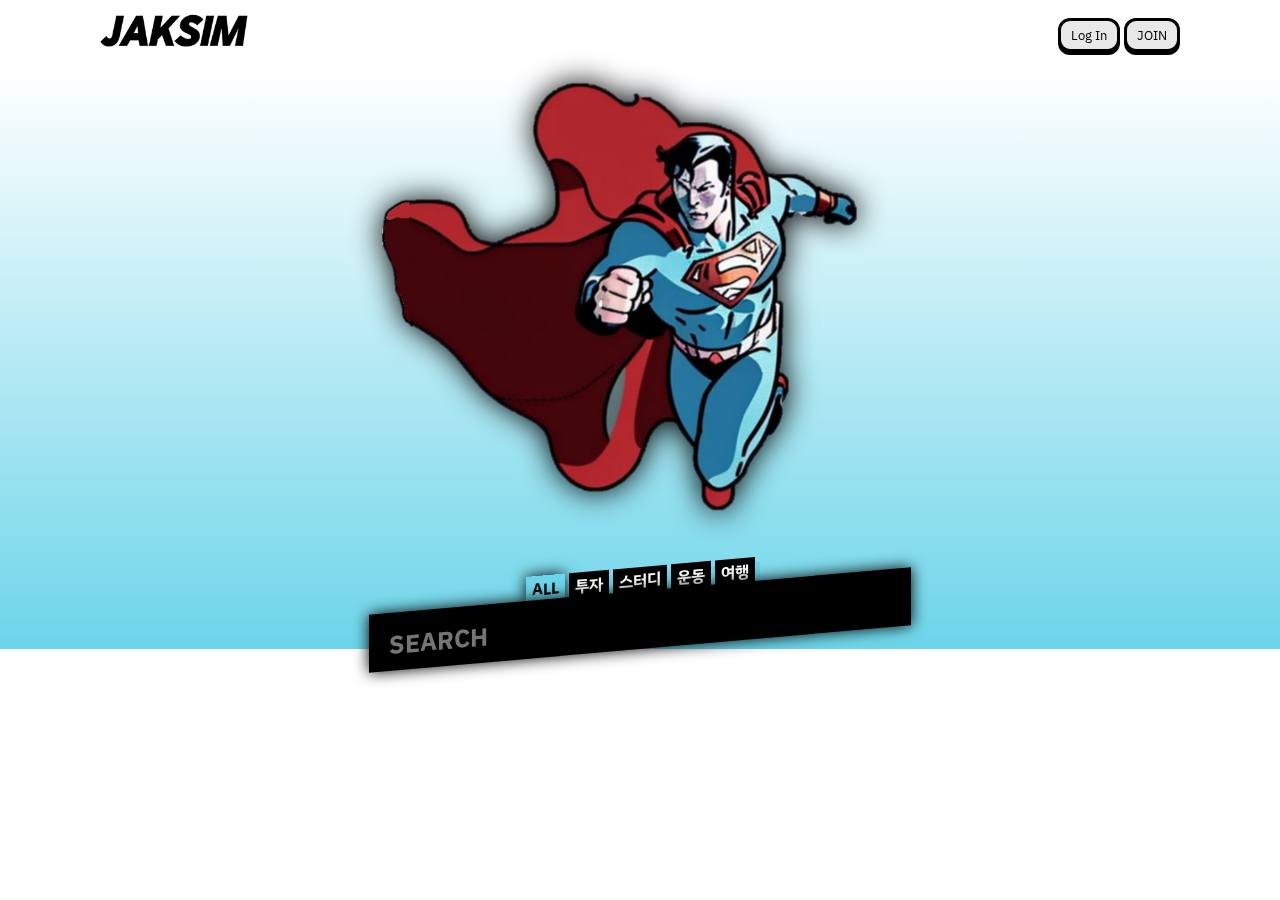
<file: pages/index.html>
<!DOCTYPE html>
<html lang="ko">
<head>
  <meta charset="UTF-8">
  <meta name="viewport" content="width=device-width, initial-scale=1.0">
  <title>JAKISM</title>
  <link rel="stylesheet" href="../css/common.css">
  <link rel="stylesheet" href="../css/main.css">
</head>
<body>
  <header>
    <a href="">
      <img class="main-logo" src="../assets/logo_black.png" alt="logo">
    </a>
    <div class="auth-box">
      <button class="effect-button">Log In</button>
      <button class="effect-button">JOIN</button>
    </div>
  </header>
  <div class="banner">
    <img class="banner-img" src="../assets/superman.png" alt="">
    <div class="category-container">
      <input type="radio" name="category" id="all" checked>
      <label for="all">ALL</label>
      <input type="radio" name="category" id="invest">
      <label for="invest">투자</label>
      <input type="radio" name="category" id="study">
      <label for="study">스터디</label>
      <input type="radio" name="category" id="workout">
      <label for="workout">운동</label>
      <input type="radio" name="category" id="travel">
      <label for="travel">여행</label>
    </div>
    <input class="search-bar" type="search" placeholder="SEARCH">
  </div>
</body>
</html>
</file>
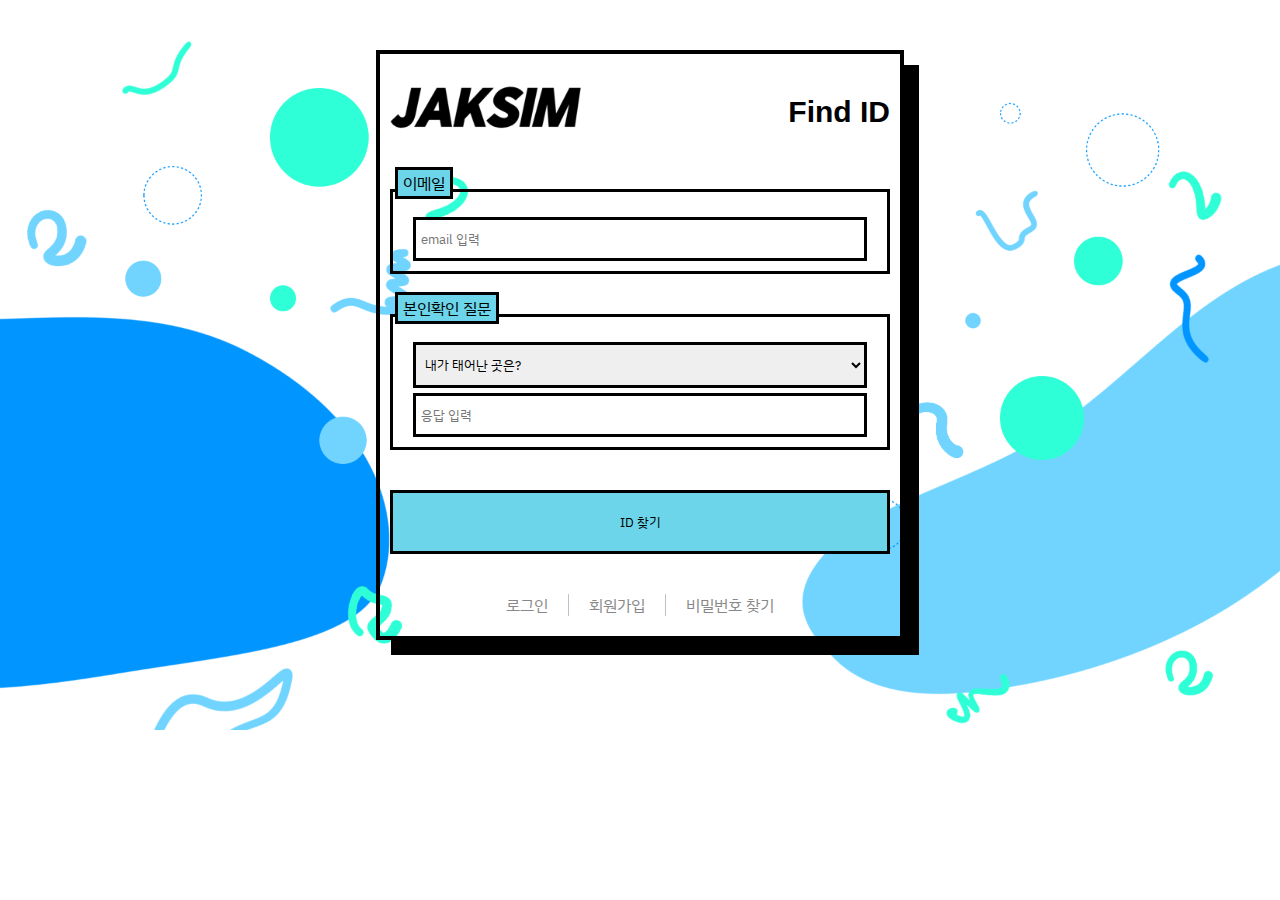
<file: pages/find-id.html>
<!DOCTYPE html>
<html lang="ko">
<head>
  <meta charset="UTF-8">
  <meta name="viewport" content="width=device-width, initial-scale=1.0">
  <title>JAKISM ID 찾기</title>
  <link rel="stylesheet" href="../css/common.css">
  <link rel="stylesheet" href="../css/auth.css">
</head>
<body>
  <div class="auth-background">
    <form class="auth-container">
      <div class="auth-head">
        <a href=""><img class="logo" src="../assets/logo_black.png" alt="logo"></a>
        <p class="page-title">Find ID</p>
      </div>
      <div class="input-box">
        <label for="email">이메일</label>
        <input id="email" type="emial" placeholder="email 입력">
      </div>
      <div class="input-box">
        <label for="">본인확인 질문</label>
        <select id="find-question">
          <option value="1">내가 태어난 곳은?</option>
          <option value="2">내가 처음 키운 반려동물 이름은?</option>
          <option value="3">내가 좋아하는 음식은?</option>
        </select>
        <input id="find-answer" type="text" placeholder="응답 입력">
      </div>
      <button>ID 찾기</button>
      <div class="auth-foot">
        <a href="../pages/log-in.html">로그인</a>
        <div class="vertical-line"></div>
        <a href="../pages/sign_in.html">회원가입</a>
        <div class="vertical-line"></div>
        <a href="../pages/find-pw.html">비밀번호 찾기</a>
      </div>
    </form>
  </div>
</body>
</html>
</file>
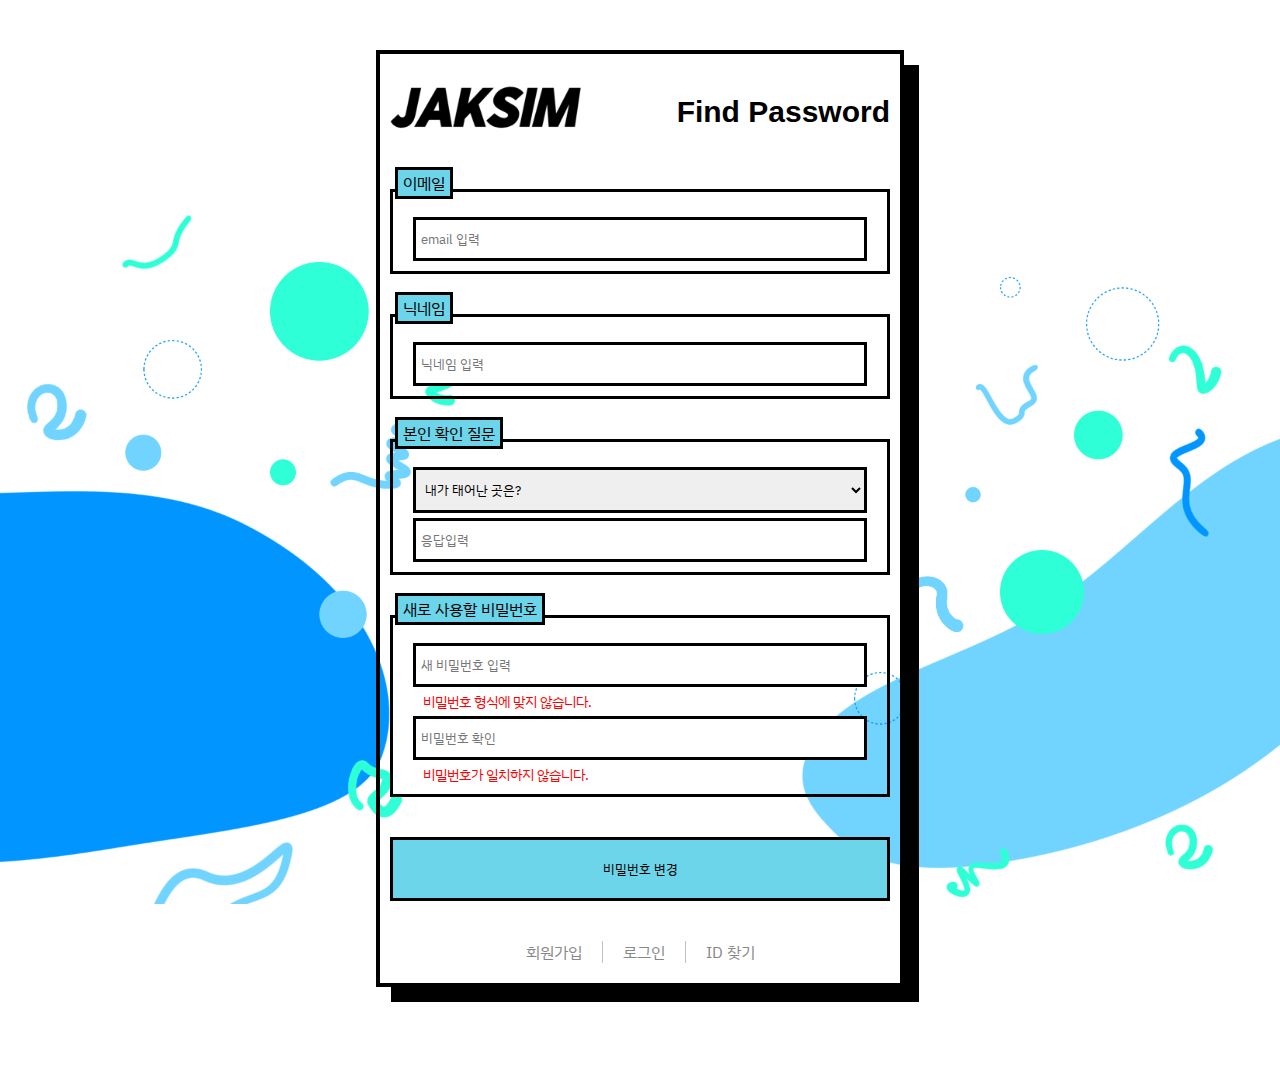
<file: pages/find-pw.html>
<!DOCTYPE html>
<html lang="ko">
<head>
  <meta charset="UTF-8">
  <meta name="viewport" content="width=device-width, initial-scale=1.0">
  <title>JAKSIM 비밀번호 찾기</title>
  <link rel="stylesheet" href="../css/common.css">
  <link rel="stylesheet" href="../css/auth.css">
</head>
<body>
  <div class="auth-background">
    <form class="auth-container">
      <div class="auth-head">
        <a href=""><img class="logo" src="../assets/logo_black.png" alt="logo"></a>
        <p class="page-title">Find Password</p>
      </div>
      <div class="input-box">
        <label for="email">이메일</label>
        <input id="email" type="email" placeholder="email 입력">
      </div>
      <div class="input-box">
        <label for="nickname">닉네임</label>
        <input id="nickname" type="text" placeholder="닉네임 입력">
      </div>
      <div class="input-box">
        <label for="find-question">본인 확인 질문</label>
        <select id="find-question">
          <option value="1">내가 태어난 곳은?</option>
          <option value="2">내가 처음 키운 반려동물 이름은?</option>
          <option value="3">내가 좋아하는 음식은?</option>
        </select>
        <input type="text" placeholder="응답입력">
      </div>
      <div class="input-box">
        <label for="new-password">새로 사용할 비밀번호</label>
        <input type="password" placeholder="새 비밀번호 입력">
        <p class="status-mes err">비밀번호 형식에 맞지 않습니다.</p>
        <input type="password" placeholder="비밀번호 확인">
        <p class="status-mes err">비밀번호가 일치하지 않습니다.</p>
      </div>
      <button>비밀번호 변경</button>
      <div class="auth-foot">
        <a href="../pages/sign_in.html">회원가입</a>
        <div class="vertical-line"></div>
        <a href="../pages/log-in.html">로그인</a>
        <div class="vertical-line"></div>
        <a href="../pages/find-id.html">ID 찾기</a>
      </div>
    </form>
  </div>
</body>
</html>
</file>
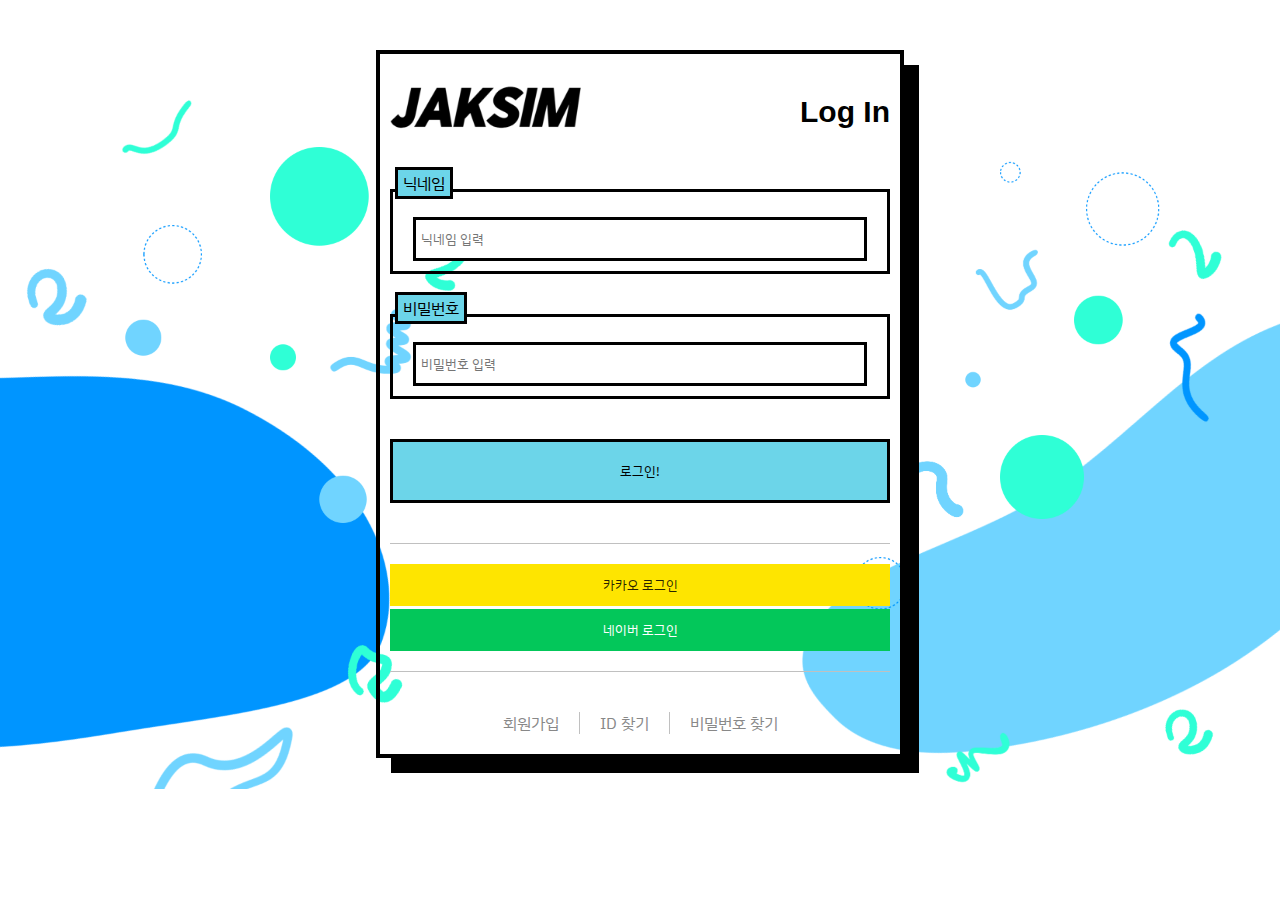
<file: pages/log-in.html>
<!DOCTYPE html>
<html lang="ko">
<head>
  <meta charset="UTF-8">
  <meta name="viewport" content="width=device-width, initial-scale=1.0">
  <title>JAKSIM-login</title>
  <link rel="stylesheet" href="../css/common.css">
  <link rel="stylesheet" href="../css/auth.css">
</head>
<body>
  <div class="auth-background">
    <form class="auth-container">
      <div class="auth-head">
        <a><img class="logo" src="../assets/logo_black.png" alt="logo"></a>
        <p class="page-title">Log In</p>
      </div>
      <div class="input-box">
        <label for="user-name">닉네임</label>
        <input type="text" id="user-name" placeholder="닉네임 입력"/>
      </div>
      <div class="input-box">
        <label for="password">비밀번호</label>
        <input type="password" id="password" placeholder="비밀번호 입력"/>
      </div>
      <button>로그인!</button>
      <div class="social-login">
        <button class="kakao-btn">카카오 로그인</button>
        <button class="naver-btn">네이버 로그인</button>
      </div>
      <div class="auth-foot">
        <a href="../pages/sign_in.html">회원가입</a>
        <div class="vertical-line"></div>
        <a href="../pages/find-id.html">ID 찾기</a>
        <div class="vertical-line"></div>
        <a href="../pages/find-pw.html">비밀번호 찾기</a>
      </div>
    </form>
  </div>
</body>
</html>
</file>
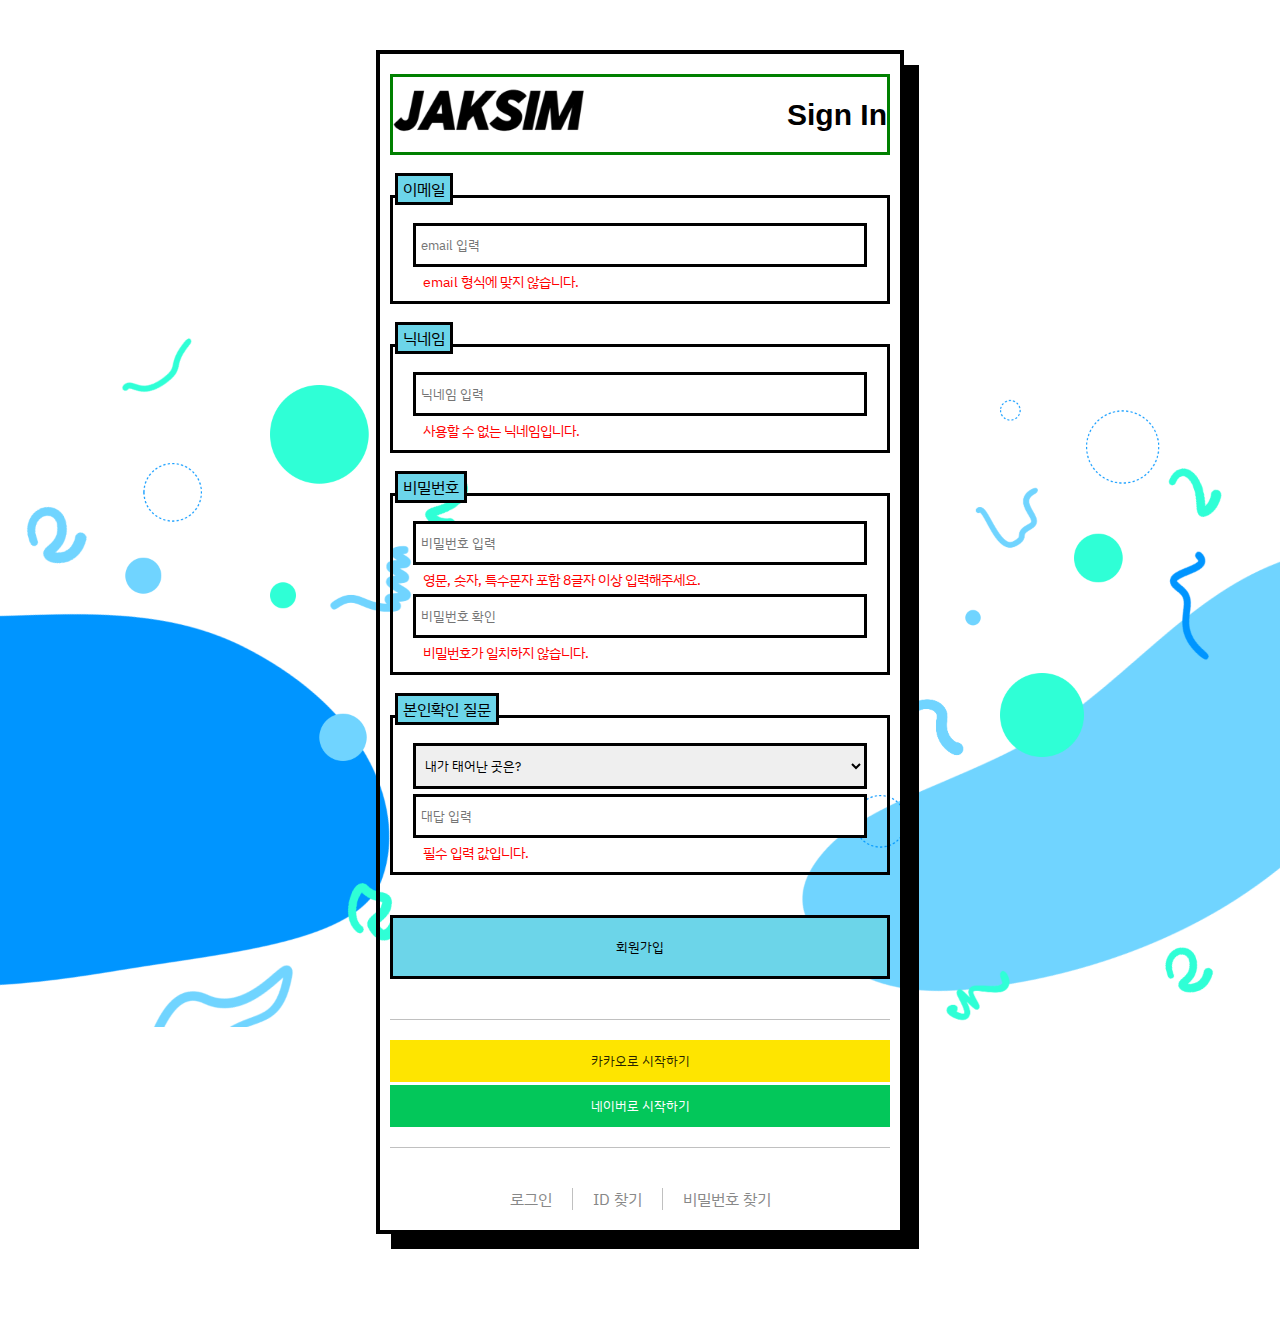
<file: pages/sign_in.html>
<!DOCTYPE html>
<html lang="ko">
<head>
  <meta charset="UTF-8">
  <meta name="viewport" content="width=device-width, initial-scale=1.0">
  <title>JAKSIM 회원가입</title>
  <link rel="stylesheet" href="../css/common.css">
  <link rel="stylesheet" href="../css/auth.css">
</head>
<body>
  <div class="auth-background">
    <form class="auth-container">
      <div style="border: 3px solid green;" class="auth-head">
        <a href=""><img class="logo" src="../assets/logo_black.png" alt="logo"></a>
        <p class="page-title">Sign In</p>
      </div>
      <div class="input-box">
        <label for="email">이메일</label>
        <input id="email" type="email" placeholder="email 입력">
        <p class="status-mes err">email 형식에 맞지 않습니다.</p>
      </div>
      <div class="input-box">
        <label for="user-name">닉네임</label>
        <input id="user-naem" type="text" placeholder="닉네임 입력">
        <p class="status-mes err">사용할 수 없는 닉네임입니다.</p>
      </div>
      <div class="input-box">
        <label for="password">비밀번호</label>
        <input id="password" type="password" placeholder="비밀번호 입력">
        <p class="status-mes err">영문, 숫자, 특수문자 포함 8글자 이상 입력해주세요.</p>
        <input id="password-check" type="password" placeholder="비밀번호 확인">
        <p class="status-mes err">비밀번호가 일치하지 않습니다.</p>
      </div>
      <div class="input-box">
        <label for="email">본인확인 질문</label>
        <select id="find-question">
          <option value="1">내가 태어난 곳은?</option>
          <option value="2">내가 처음 키운 반려동물 이름은?</option>
          <option value="3">내가 좋아하는 음식은?</option>
        </select>
        <input id="find-answer" type="text" placeholder="대답 입력">
        <p class="status-mes err">필수 입력 값입니다.</p>
      </div>
      <button>회원가입</button>
      <div class="social-login">
      <button type="button" class="kakao-btn">카카오로 시작하기</button>
      <button type="button" class="naver-btn">네이버로 시작하기</button>
      </div>
      <div class="auth-foot">
        <a href="../pages/log-in.html">로그인</a>
        <div class="vertical-line"></div>
        <a href="../pages/find-id.html">ID 찾기</a>
        <div class="vertical-line"></div>
        <a href="../pages/find-pw.html">비밀번호 찾기</a>
    </form>
  </div>
</body>
</html>
</file>
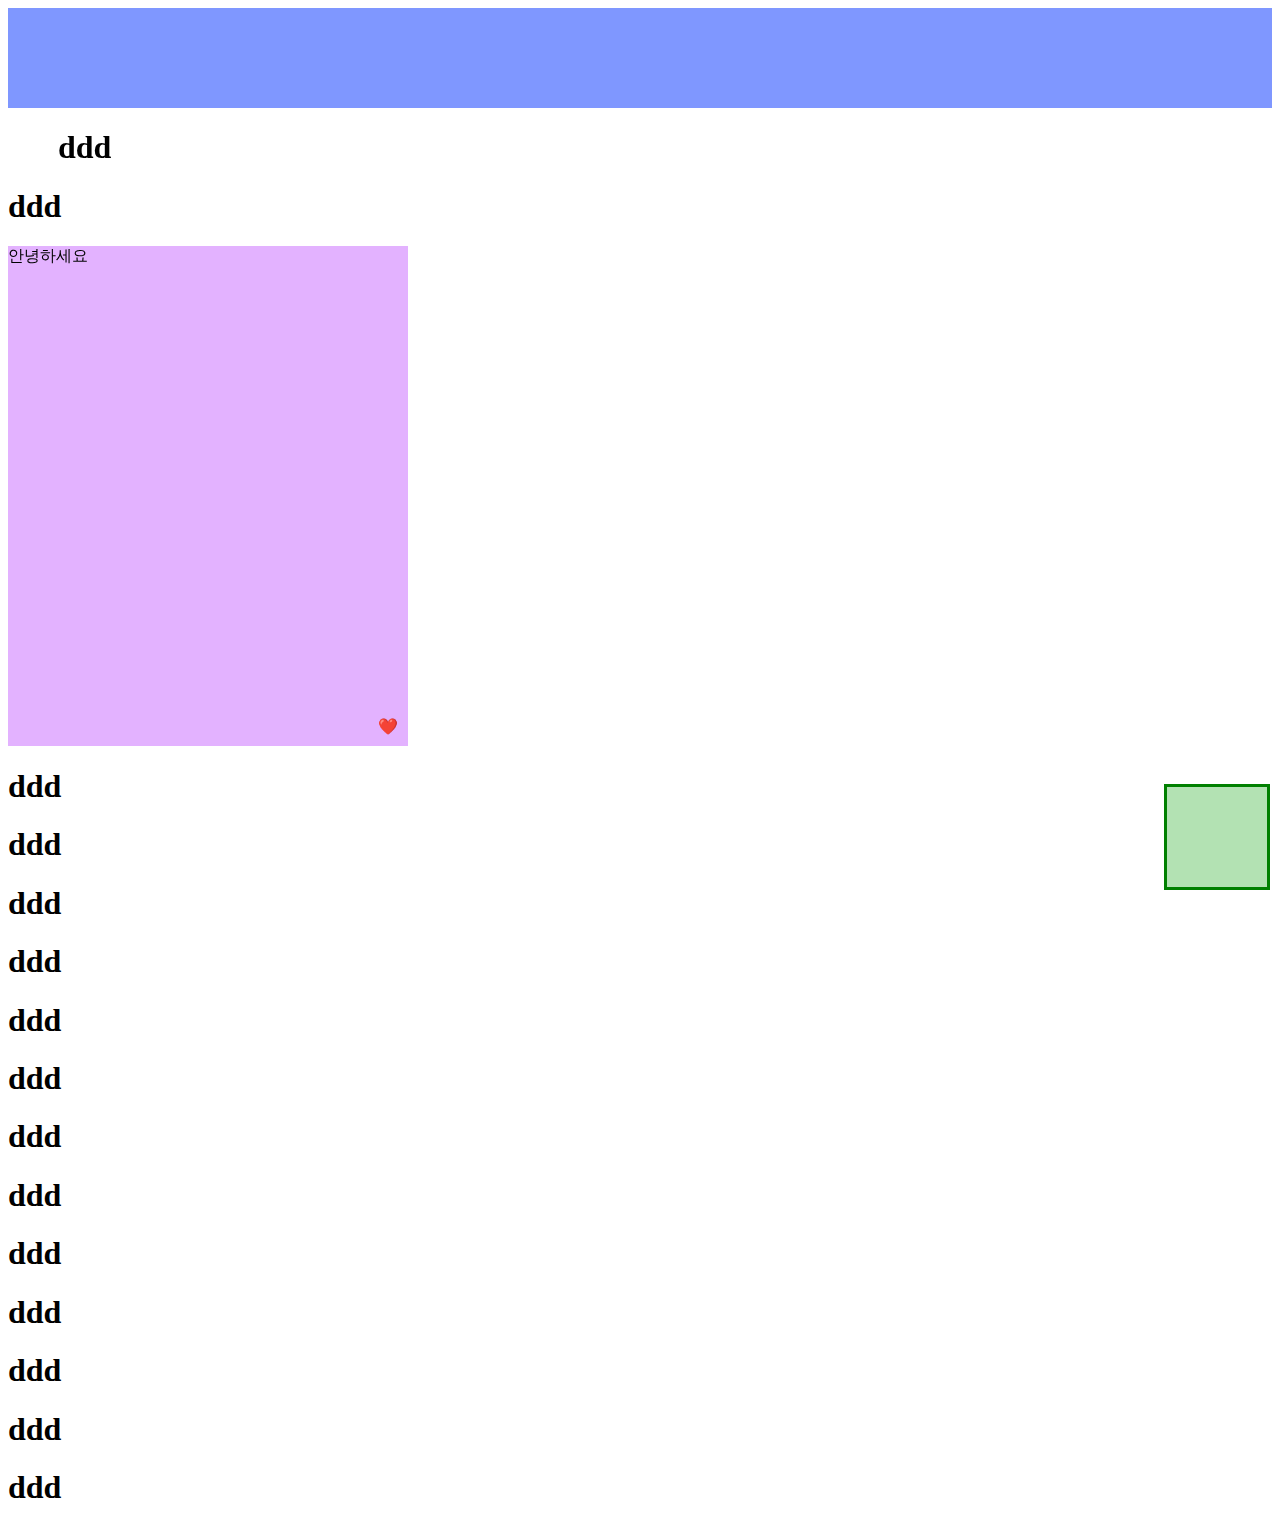
<file: study/1-position.html>
<!DOCTYPE html>
<html lang="ko">
<head>
  <meta charset="UTF-8">
  <meta name="viewport" content="width=device-width, initial-scale=1.0">
  <title>position속성</title>
  <style>
    #box1{
      border: 3px solid green;
      width: 100px;
      height: 100px;
      position: fixed;
      background-color: rgba(4, 160,4, 30%);
      /* top: 10px; */
      bottom: 10px;
      /* left: 10px; */
      right: 10px;
    }

    #box2{
      background-color: rgba(0, 47, 255, 0.5);
      width: 100%;
      height: 100px;
      position: sticky;
      top: -50px;
      left: 0;
      right: 0;
    }

    #h11{
      position: relative;
      left: 50px;
    }

    #box3 {
      position: relative;
      background-color: rgba(162, 0, 255, 30%);
      width: 400px;
      height: 500px;
    }

    #like-btn {
      position: absolute;
      bottom: 10px;
      right: 10px;
    }
  </style>
</head>
<body>
  <div id="box1"></div>
  <div id="box2"></div>
  <h1 id="h11">ddd</h1>
  <h1>ddd</h1>
  <div id="box3">
    안녕하세요
    <a id="like-btn">❤️</a>
  </div>
  <h1>ddd</h1>
  <h1>ddd</h1>
  <h1>ddd</h1>
  <h1>ddd</h1>
  <h1>ddd</h1>
  <h1>ddd</h1>
  <h1>ddd</h1>
  <h1>ddd</h1>
  <h1>ddd</h1>
  <h1>ddd</h1>
  <h1>ddd</h1>
  <h1>ddd</h1>
  <h1>ddd</h1>
</body>
</html>
</file>
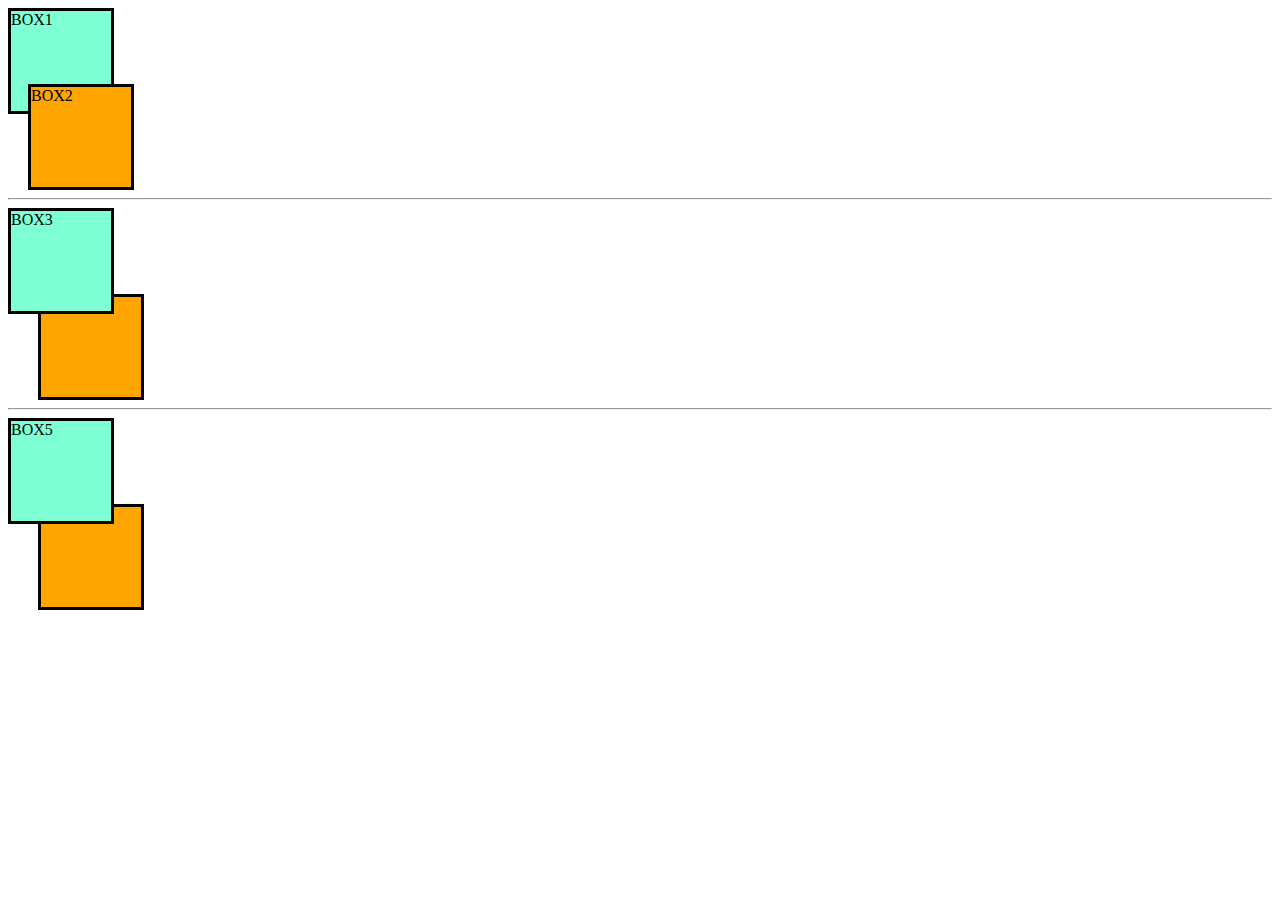
<file: study/3-zindex.html>
<!DOCTYPE html>
<html lang="ko">
<head>
  <meta charset="UTF-8">
  <meta name="viewport" content="width=device-width, initial-scale=1.0">
  <title>z-index</title>
  <style>
    div{border : 3px solid black; height: 100px; width: 100px;}
    #box1{
      background-color: aquamarine;
      z-index: 10;
    }
    #box2{
      background-color: orange;
      margin-top: -30px;
      margin-left: 20px;
      z-index: 5;
    }
    #box3{
      background-color: aquamarine;
      position: relative;
      z-index: 10;
    }
    #box4{
      background-color: orange;
      position: relative;
      z-index: 5;
      margin-top: -20px;
      margin-left: 30px;
    }
    #box5{
      background-color: aquamarine;
    }
    #box6{
      background-color: orange;
      margin-top: -20px;
      margin-left: 30px;
      position: relative;
      z-index: -1;
    }
  </style>
</head>
<body>
  <div id="box1">BOX1</div>
  <div id="box2">BOX2</div>
  <hr>
  <div id="box3">BOX3</div>  
  <div id="box4">BOX4</div>
  <hr>
  <div id="box5">BOX5</div>  
  <div id="box6">BOX6</div>
</body>
</html>
</file>
<file: css/common.css>
/* 모든 페이지에서 공통으로 사용되는 디자인 */

@import url(https://fonts.googleapis.com/css2?family=IBM+Plex+Sans+KR&family=Montserrat:ital,wght@0,100..900;1,100..900&display=swap);

/* font-family: "Orbit", sans-serif; Orbit 폰트 사용시 */
/* font-family: "IBM Plex Sans KR", sans-serif; IBM Plex 폰트 사용시 */

/* 기본적으로 모든 요소들에서 IBM 글꼴 적용 */
* {
  font-family: "IBM Plex Sans KR", sans-serif;
  padding: 0;
  margin: 0;
}

.err {
  color: red;
}

.success {
  color: green;
}

button{
  cursor: pointer;
}

a{
  text-decoration: none;
  color: #888888;
}

ul, li{
  list-style: none;
}

.effect-button{
  background-color: #e8e8e8;
  padding: 5px 10px;
  border-radius: 12px;
  border: 3px solid black;
  box-shadow: 0px 3px black;
  transition: 0.3s;
  cursor: pointer;
}

.effect-button:hover{
  box-shadow: 0 4px black;
  transform: translateY(-1px);
}

.effect-button:active{
  box-shadow: none;
  transform: translateY(3px   );
}
</file>
<file: css/main.css>
/* index.html에서 사용하는 css */
/* 핸드폰 기준 디자인 */

/* 헤더 위치 디자인 시작 */
header {
  display: flex;
  justify-content: space-between;
  align-items: center;
  padding: 5px 10px;
  /* fixed -> 밑에 깔려 있음 */
  position: sticky;
  top: 0;
  right: 0;
  left: 0;
  backdrop-filter: blur(5px);
}

.main-logo{
  width: 150px;
}
/* 헤더 위치 디자인 끝 */


/* search banner 디자인 시작 */
.banner{
  /* background-color: #6cd5e9; */
  background-image: linear-gradient(to bottom, white, #6cd5e9);
  display: flex;
  flex-direction: column;
  align-items: center;
}

.banner-img{
  width: 50%;
  min-width: 300px;
  max-width: 580px;
  filter: drop-shadow(0 0 15px black);
  animation-name: fly;
  animation: 0.8s;
  animation-timing-function: ease;
  animation-iteration-count: infinite;
  animation-direction: alternate;
}

.category-container{
  transform: skewY(-5deg);
}

.category-container label{
  background-color: black;
  box-shadow: 5px 5px #6cd5e9;
  color: white;
  cursor: pointer;
  padding: 2px 6px;
  transition: 0.3s;
  font-weight: 900;
}

.category-container label:hover, .category-container input:checked+label{
  background-color: #6cd5e9;
  color: black;
  box-shadow: 0 0 15px black;
}

.category-container input{
  display: none;
}

.search-bar{
  color: white;
  background-color: black;
  padding: 15px 20px 10px;
  font-size: 25px;
  box-shadow: 0 0 15px black;
  border: none;
  outline: none;
  font-weight: bold;
  transform: skewY(-5deg);
}

@keyframes fly{
  0%{
    transform: scale(1) translateX(-1%) translateY(-1%);
  }
  100%{
    transform: scale(1.005) translateX(0%) translateY(0%);
  }
}

/* search banner 디자인 끝 */

/* 태블릿 기준 디자인 */
@media screen and (min-width:600px) {
  header{
    
  }
}

/* 웹 기준 디자인 */
@media screen and (min-width:1024px) {
  header{
    padding: 5px 100px;
  }
}
</file>
<file: css/auth.css>
/*  회원가입 페이지, 로그인 페이지, 비밀번호 찾기 페이지
    아이디 찾기 페이지에서 공통으로 사용할 디자인
*/
.auth-background{
  display: flex;
  justify-content: center;
  padding: 50px 30px 100px;

  background-image: url(../assets/auth-back.png);
  background-repeat: no-repeat;
  background-position: center;
  background-size: contain;
}

.auth-container {
  border: 4px solid black;
  width: 500px;
  padding: 20px 10px;

  display: flex;
  flex-direction: column;
  row-gap: 40px;

  box-shadow: 15px 15px black;
}

.auth-head {
  display: flex;
  justify-content: space-between;
  align-items: center;
}

.logo {
  height: 70px;
}

.page-title {
  font-size: 30px;
  font-weight: 900;
  font-family: "Ubuntu", sans-serif;
}

.input-box {
  border: 3px solid black;
  padding: 25px 20px 10px;

  display: flex;
  flex-direction: column;
  row-gap: 5px;

  position: relative;
}

.input-box input, .input-box select{
  border: 3px solid black;
  padding: 10px 5px;
}

.auth-container button {
  background-color: #6cd5e9;
  border: 3px solid black;
  padding: 20px;
}

.input-box label {
  border: 3px solid black;
  background-color: #6cd5e9;
  padding: 2px 5px;
  position: absolute;
  top: -25px;
  left: 2px;
}

.status-mes {
  font-size: 14px;
  padding-left: 10px;
}

.social-login {
  border-top: 1px solid silver;
  border-bottom: 1px solid silver;
  padding: 20px 0;

  display: flex;
  flex-direction: column;
  row-gap: 3px;
}

.auth-container .kakao-btn {
  background-color: #FEE500;
  padding: 12px;
  border: none;
  color: #000000D9;
}

.auth-container .naver-btn{
  border: none;
  background-color: #03c75a;
  padding: 12px;
  color: white;
}

.auth-foot{
  display: flex;
  justify-content: center;
  column-gap: 20px;
}

.vertical-line {
  border-right: 1px solid silver;
}
</file>
